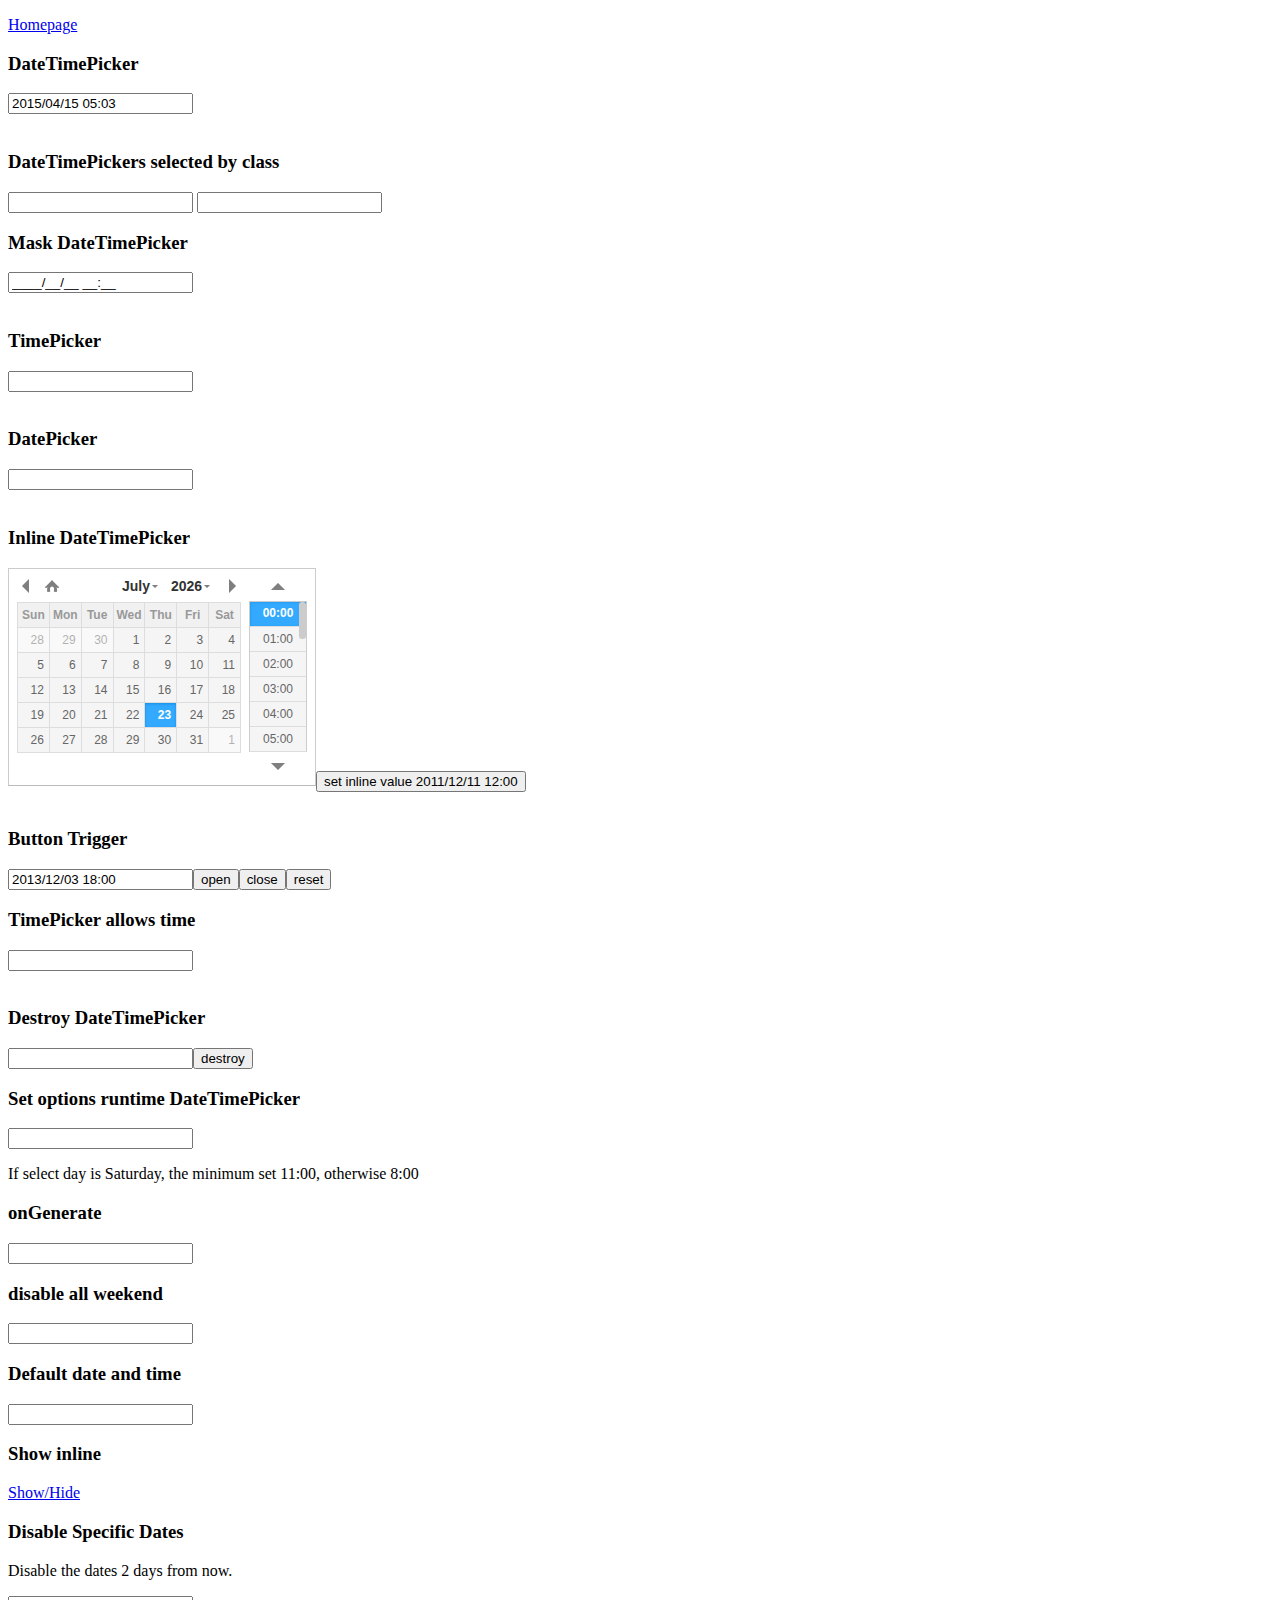
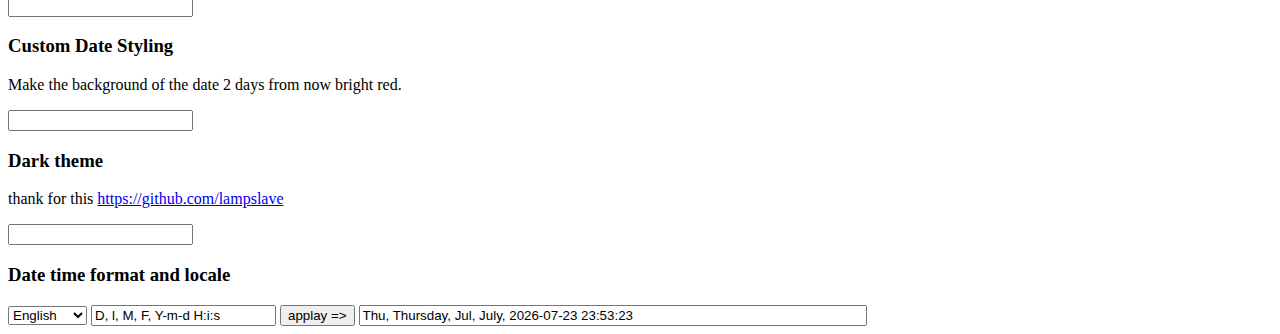
<file: clinicsignup/static/datetimepicker-master/index.html>
<!DOCTYPE html>
<html lang="en">
<head>
<meta http-equiv="content-type" content="text/html; charset=utf-8"/>
<link rel="stylesheet" type="text/css" href="./jquery.datetimepicker.css"/>
<style type="text/css">

.custom-date-style {
	background-color: red !important;
}

.input{	
}
.input-wide{
	width: 500px;
}

</style>
</head>
<body>
	
	<p><a href="http://xdsoft.net/jqplugins/datetimepicker/">Homepage</a></p>
	<h3>DateTimePicker</h3>
	<input type="text" value="" id="datetimepicker"/><br><br>
  <h3>DateTimePickers selected by class</h3>
	<input type="text" class="some_class" value="" id="some_class_1"/>
	<input type="text" class="some_class" value="" id="some_class_2"/>
	<h3>Mask DateTimePicker</h3>
	<input type="text" value="" id="datetimepicker_mask"/><br><br>
	<h3>TimePicker</h3>
	<input type="text" id="datetimepicker1"/><br><br>
	<h3>DatePicker</h3>
	<input type="text" id="datetimepicker2"/><br><br>
	<h3>Inline DateTimePicker</h3>
	<!--<div id="console" style="background-color:#fff;color:red">sdfdsfsdf</div>-->
	<input type="text" id="datetimepicker3"/><input type="button" onclick="$('#datetimepicker3').datetimepicker({value:'2011/12/11 12:00'})" value="set inline value 2011/12/11 12:00"/><br><br>
	<h3>Button Trigger</h3>
	<input type="text" value="2013/12/03 18:00" id="datetimepicker4"/><input id="open" type="button" value="open"/><input id="close" type="button" value="close"/><input id="reset" type="button" value="reset"/>
	<h3>TimePicker allows time</h3>
	<input type="text" id="datetimepicker5"/><br><br>
	<h3>Destroy DateTimePicker</h3>
	<input type="text" id="datetimepicker6"/><input id="destroy" type="button" value="destroy"/>
	<h3>Set options runtime DateTimePicker</h3>
	<input type="text" id="datetimepicker7"/>
	<p>If select day is Saturday, the minimum set 11:00, otherwise 8:00</p>
	<h3>onGenerate</h3>
	<input type="text" id="datetimepicker8"/>
	<h3>disable all weekend</h3>
	<input type="text" id="datetimepicker9"/>
	<h3>Default date and time </h3>
	<input type="text" id="default_datetimepicker"/>
	<h3>Show inline</h3>
	<a href="javascript:void(0)" onclick="var si = document.getElementById('show_inline').style; si.display = (si.display=='none')?'block':'none';return false; ">Show/Hide</a>
	<div id="show_inline" style="display:none">
		<input type="text" id="datetimepicker10"/>
	</div>
	<h3>Disable Specific Dates</h3>
	<p>Disable the dates 2 days from now.</p>
	<input type="text" id="datetimepicker11"/>
	<h3>Custom Date Styling</h3>
	<p>Make the background of the date 2 days from now bright red.</p>
	<input type="text" id="datetimepicker12"/>
	<h3>Dark theme</h3>
	<p>thank for this <a href="https://github.com/lampslave">https://github.com/lampslave</a></p>
	<input type="text" id="datetimepicker_dark"/>
	<h3>Date time format and locale</h3>
	<p></p>
	<select id="datetimepicker_format_locale">
		<option value="en">English</option>
		<option value="de">German</option>
		<option value="ru">Russian</option>
		<option value="uk">Ukrainian</option>
		<option value="fr">French</option>
		<option value="es">Spanish</option>
	</select>
	<input type="text" value="D, l, M, F, Y-m-d H:i:s" id="datetimepicker_format_value"/>
	<input type="button" value="applay =>" id="datetimepicker_format_change"/>
	<input type="text" id="datetimepicker_format" class="input input-wide"/>
</body>
<script src="./jquery.js"></script>
<script src="build/jquery.datetimepicker.full.js"></script>
<script>/*
window.onerror = function(errorMsg) {
	$('#console').html($('#console').html()+'<br>'+errorMsg)
}*/

$.datetimepicker.setLocale('en');

$('#datetimepicker_format').datetimepicker({value:'2015/04/15 05:03', format: $("#datetimepicker_format_value").val()});
$("#datetimepicker_format_change").on("click", function(e){
	$("#datetimepicker_format").data('xdsoft_datetimepicker').setOptions({format: $("#datetimepicker_format_value").val()});
});
$("#datetimepicker_format_locale").on("change", function(e){
	$.datetimepicker.setLocale($(e.currentTarget).val());
});

$('#datetimepicker').datetimepicker({
dayOfWeekStart : 1,
lang:'en',
disabledDates:['1986/01/08','1986/01/09','1986/01/10'],
startDate:	'1986/01/05'
});
$('#datetimepicker').datetimepicker({value:'2015/04/15 05:03',step:10});

$('.some_class').datetimepicker();

$('#default_datetimepicker').datetimepicker({
	formatTime:'H:i',
	formatDate:'d.m.Y',
	//defaultDate:'8.12.1986', // it's my birthday
	defaultDate:'+03.01.1970', // it's my birthday
	defaultTime:'10:00',
	timepickerScrollbar:false
});

$('#datetimepicker10').datetimepicker({
	step:5,
	inline:true
});
$('#datetimepicker_mask').datetimepicker({
	mask:'9999/19/39 29:59'
});

$('#datetimepicker1').datetimepicker({
	datepicker:false,
	format:'H:i',
	step:5
});
$('#datetimepicker2').datetimepicker({
	yearOffset:222,
	lang:'ch',
	timepicker:false,
	format:'d/m/Y',
	formatDate:'Y/m/d',
	minDate:'-1970/01/02', // yesterday is minimum date
	maxDate:'+1970/01/02' // and tommorow is maximum date calendar
});
$('#datetimepicker3').datetimepicker({
	inline:true
});
$('#datetimepicker4').datetimepicker();
$('#open').click(function(){
	$('#datetimepicker4').datetimepicker('show');
});
$('#close').click(function(){
	$('#datetimepicker4').datetimepicker('hide');
});
$('#reset').click(function(){
	$('#datetimepicker4').datetimepicker('reset');
});
$('#datetimepicker5').datetimepicker({
	datepicker:false,
	allowTimes:['12:00','13:00','15:00','17:00','17:05','17:20','19:00','20:00'],
	step:5
});
$('#datetimepicker6').datetimepicker();
$('#destroy').click(function(){
	if( $('#datetimepicker6').data('xdsoft_datetimepicker') ){
		$('#datetimepicker6').datetimepicker('destroy');
		this.value = 'create';
	}else{
		$('#datetimepicker6').datetimepicker();
		this.value = 'destroy';
	}
});
var logic = function( currentDateTime ){
	if (currentDateTime && currentDateTime.getDay() == 6){
		this.setOptions({
			minTime:'11:00'
		});
	}else
		this.setOptions({
			minTime:'8:00'
		});
};
$('#datetimepicker7').datetimepicker({
	onChangeDateTime:logic,
	onShow:logic
});
$('#datetimepicker8').datetimepicker({
	onGenerate:function( ct ){
		$(this).find('.xdsoft_date')
			.toggleClass('xdsoft_disabled');
	},
	minDate:'-1970/01/2',
	maxDate:'+1970/01/2',
	timepicker:false
});
$('#datetimepicker9').datetimepicker({
	onGenerate:function( ct ){
		$(this).find('.xdsoft_date.xdsoft_weekend')
			.addClass('xdsoft_disabled');
	},
	weekends:['01.01.2014','02.01.2014','03.01.2014','04.01.2014','05.01.2014','06.01.2014'],
	timepicker:false
});
var dateToDisable = new Date();
	dateToDisable.setDate(dateToDisable.getDate() + 2);
$('#datetimepicker11').datetimepicker({
	beforeShowDay: function(date) {
		if (date.getMonth() == dateToDisable.getMonth() && date.getDate() == dateToDisable.getDate()) {
			return [false, ""]
		}

		return [true, ""];
	}
});
$('#datetimepicker12').datetimepicker({
	beforeShowDay: function(date) {
		if (date.getMonth() == dateToDisable.getMonth() && date.getDate() == dateToDisable.getDate()) {
			return [true, "custom-date-style"];
		}

		return [true, ""];
	}
});
$('#datetimepicker_dark').datetimepicker({theme:'dark'})


</script>
</html>
</file>
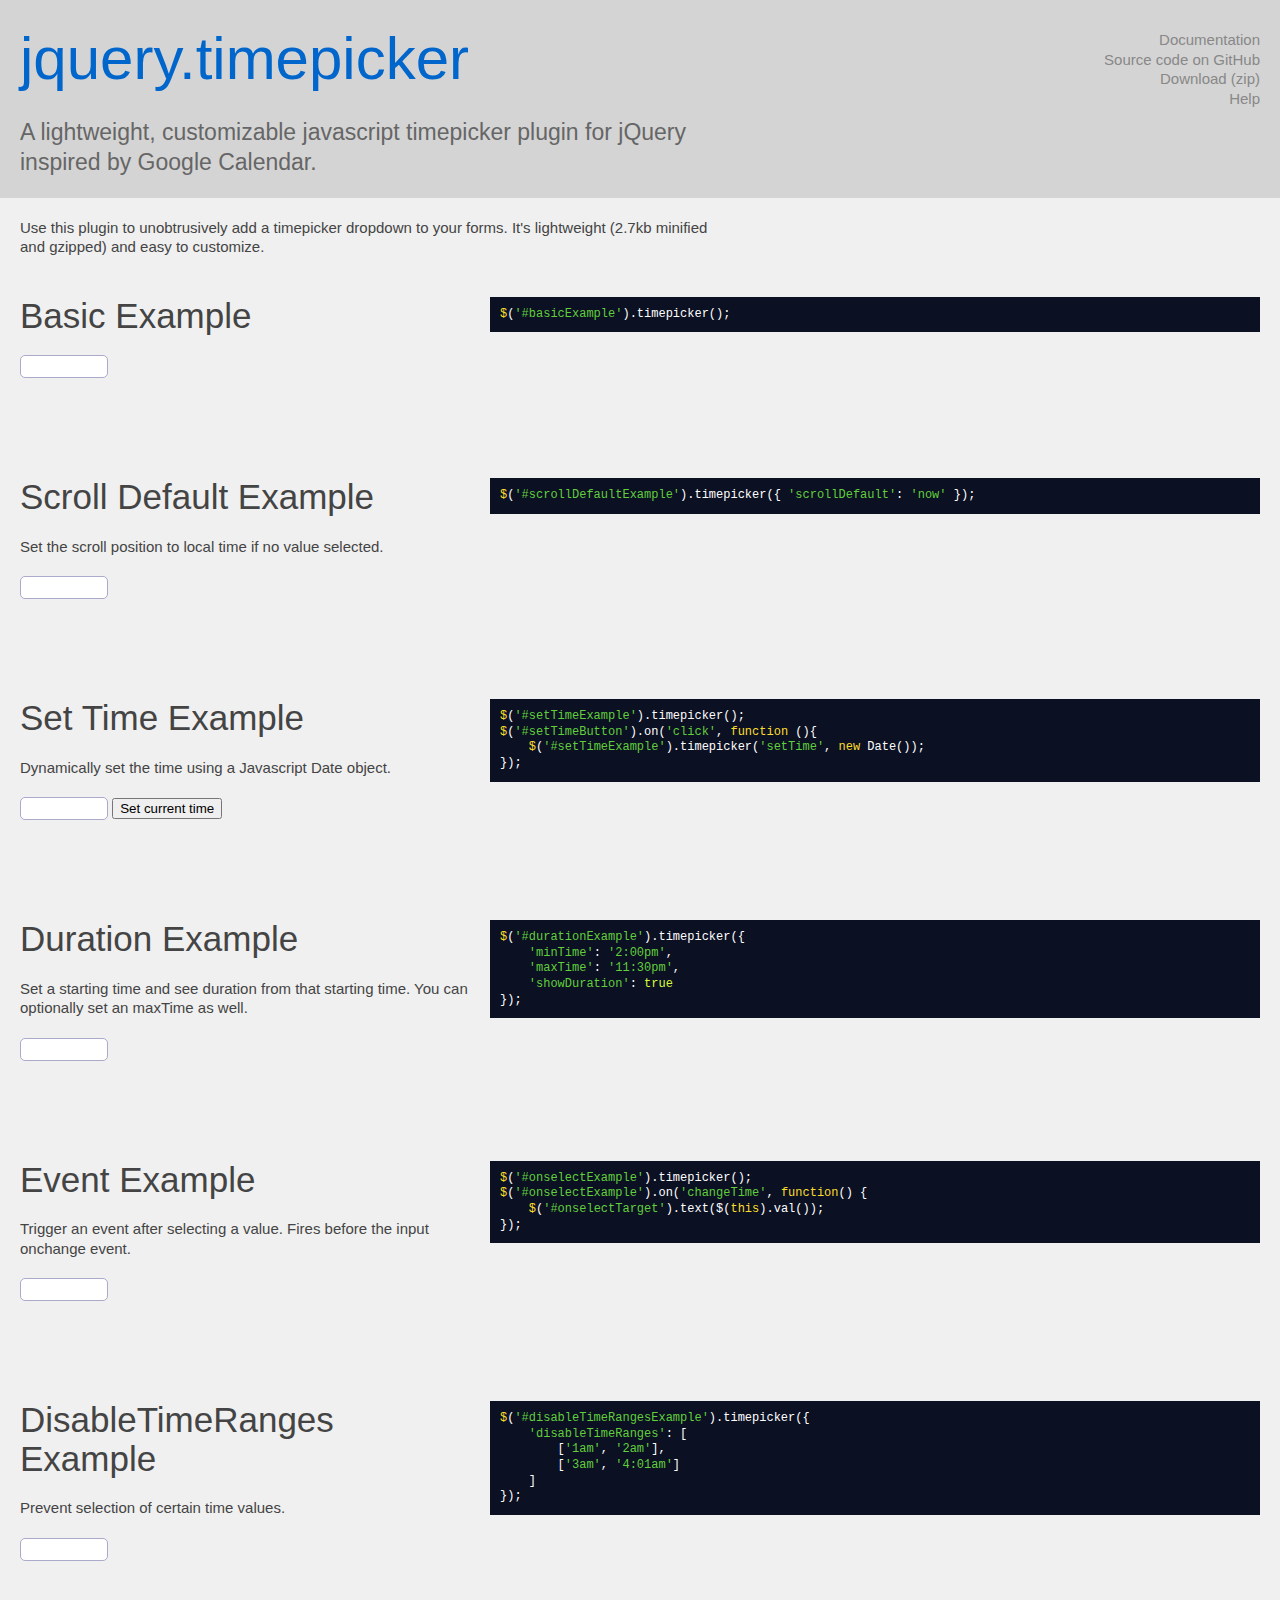
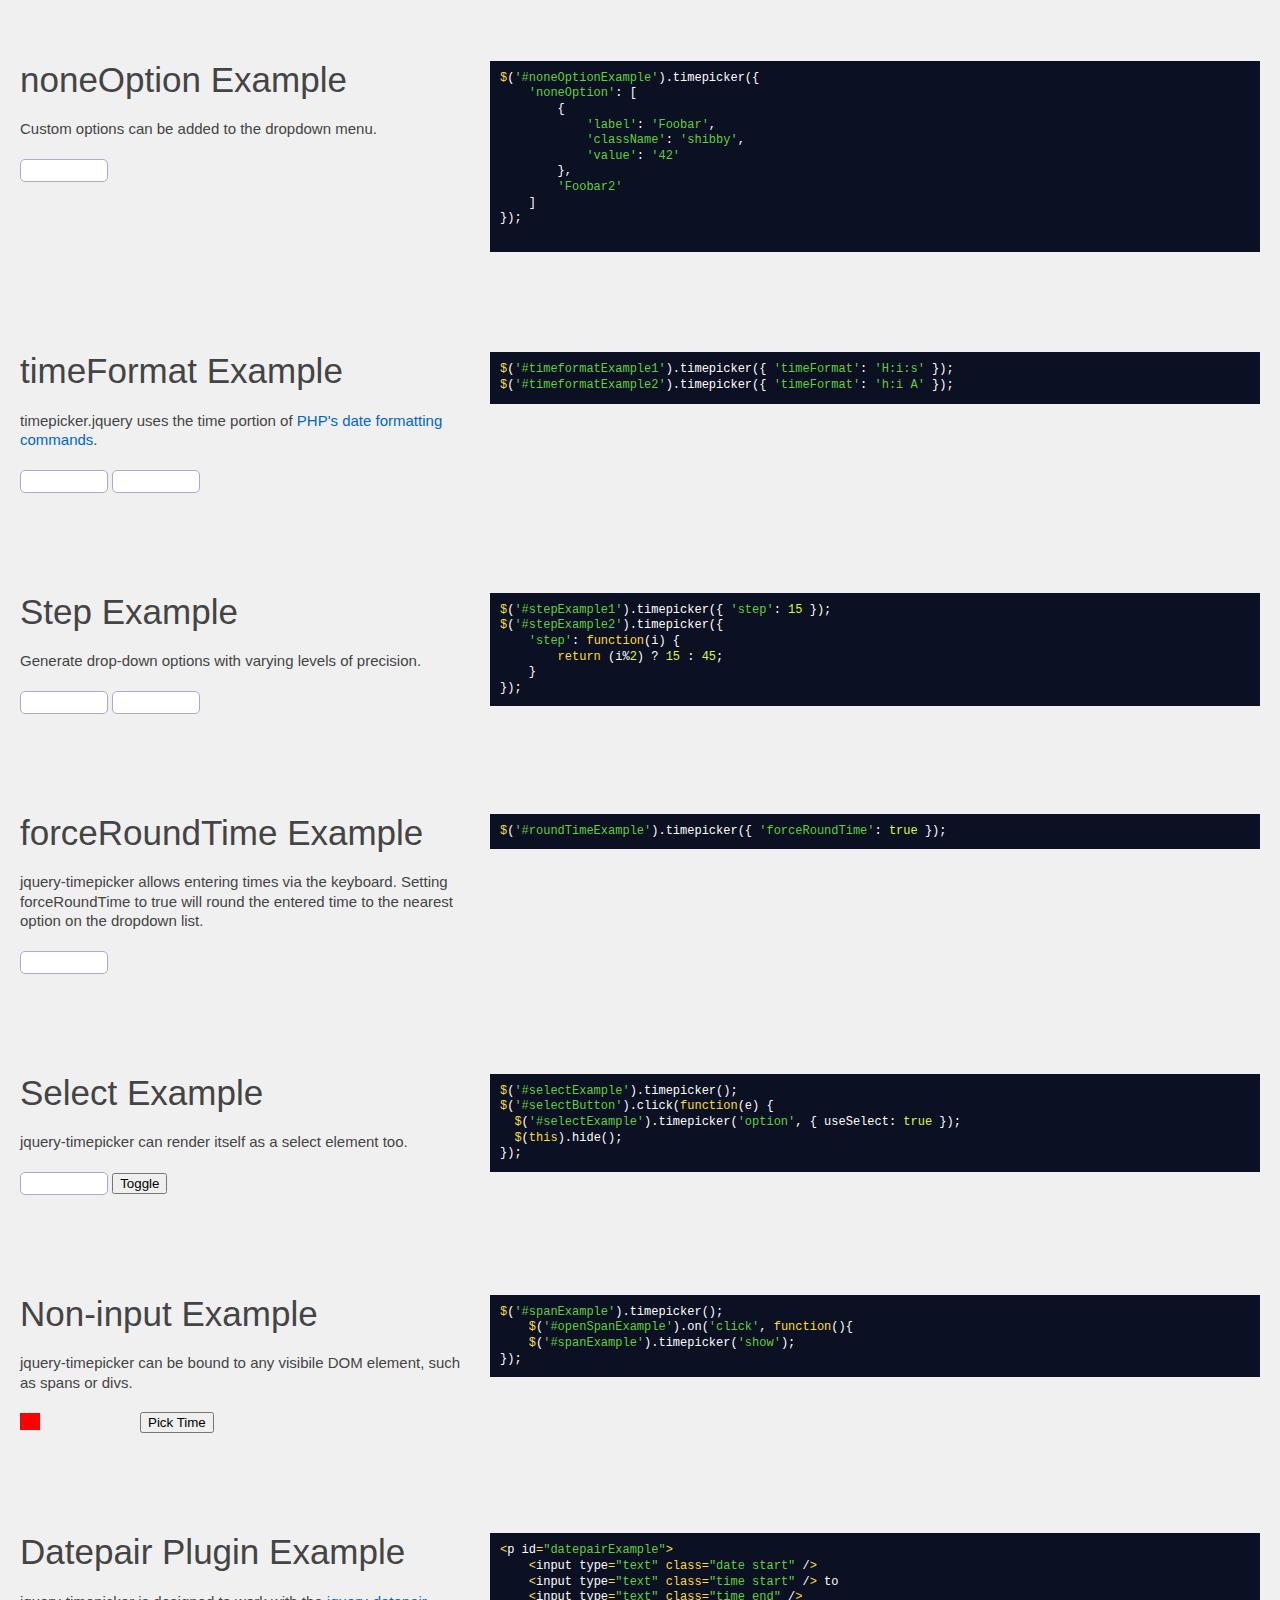
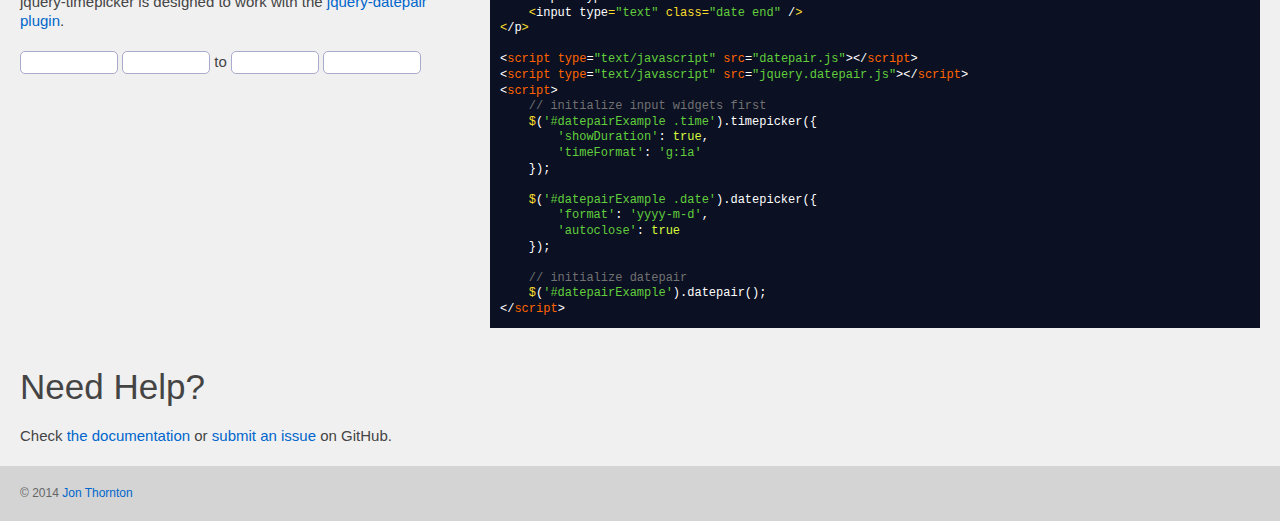
<file: clinicsignup/static/jonthornton-jquery-timepicker/index.html>
<!DOCTYPE html>
<html>
<head>
  <meta charset='utf-8'>

  <title>Timepicker for jQuery &ndash; Demos and Documentation</title>
  <meta name="description" content="A lightweight, customizable jQuery timepicker plugin inspired by Google Calendar. Add a user-friendly javascript timepicker dropdown to your app in minutes." />
  <script type="text/javascript" src="https://ajax.googleapis.com/ajax/libs/jquery/1.11.1/jquery.min.js"></script>

  <script type="text/javascript" src="jquery.timepicker.js"></script>
  <link rel="stylesheet" type="text/css" href="jquery.timepicker.css" />

  <script type="text/javascript" src="lib/bootstrap-datepicker.js"></script>
  <link rel="stylesheet" type="text/css" href="lib/bootstrap-datepicker.css" />

  <script type="text/javascript" src="lib/site.js"></script>
  <link rel="stylesheet" type="text/css" href="lib/site.css" />

</head>

<body>
    <header>

        <h1><a href="https://github.com/jonthornton/jquery-timepicker">jquery.timepicker</a></h1>
        <p class="body-text">
            A lightweight, customizable javascript timepicker plugin for jQuery inspired by Google Calendar.
        </p>

        <ul id="header-links">
            <li><a href="https://github.com/jonthornton/jquery-timepicker#timepicker-plugin-for-jquery">Documentation</a></li>
            <li><a href="https://github.com/jonthornton/jquery-timepicker">Source code on GitHub</a></li>
            <li><a href="https://github.com/jonthornton/jquery-timepicker/zipball/master">Download (zip)</a></li>
            <li><a href="https://github.com/jonthornton/jquery-timepicker/issues?state=open">Help</a></li>
        </ul>
    </header>

    <section>
        <p class="body-text">Use this plugin to unobtrusively add a timepicker dropdown to your forms. It's lightweight (2.7kb minified and gzipped) and easy to customize.</p>
    </section>

    <section id="examples">
        <article>
            <div class="demo">
                <h2>Basic Example</h2>
                <p><input id="basicExample" type="text" class="time" /></p>
            </div>

            <script>
                $(function() {
                    $('#basicExample').timepicker();
                });
            </script>

            <pre class="code" data-language="javascript">$('#basicExample').timepicker();</pre>
        </article>


        <article>
            <div class="demo">
                <h2>Scroll Default Example</h2>
                <p>Set the scroll position to local time if no value selected.</p>
                <p><input id="scrollDefaultExample" type="text" class="time" /></p>
            </div>

            <script>
                $(function() {
                    $('#scrollDefaultExample').timepicker({ 'scrollDefault': 'now' });
                });
            </script>

            <pre class="code" data-language="javascript">$('#scrollDefaultExample').timepicker({ 'scrollDefault': 'now' });</pre>
        </article>

        <article>
            <div class="demo">
                <h2>Set Time Example</h2>
                <p>Dynamically set the time using a Javascript Date object.</p>
                <p>
                    <input id="setTimeExample" type="text" class="time" />
                    <button id="setTimeButton">Set current time</button>
                </p>
            </div>

            <script>
                $(function() {
                    $('#setTimeExample').timepicker();
                    $('#setTimeButton').on('click', function (){
                        $('#setTimeExample').timepicker('setTime', new Date());
                    });
                });
            </script>

            <pre class="code" data-language="javascript">$('#setTimeExample').timepicker();
$('#setTimeButton').on('click', function (){
    $('#setTimeExample').timepicker('setTime', new Date());
});</pre>
        </article>

        <article>
            <div class="demo">
                <h2>Duration Example</h2>
                <p>Set a starting time and see duration from that starting time. You can optionally set an maxTime as well.</p>
                <p><input id="durationExample" type="text" class="time" /></p>
            </div>

            <script>
                $(function() {
                    $('#durationExample').timepicker({
                        'minTime': '2:00pm',
                        'maxTime': '11:30pm',
                        'showDuration': true
                    });
                });
            </script>

            <pre class="code" data-language="javascript">$('#durationExample').timepicker({
    'minTime': '2:00pm',
    'maxTime': '11:30pm',
    'showDuration': true
});</pre>
        </article>

        <article>
            <div class="demo">
                <h2>Event Example</h2>
                <p>Trigger an event after selecting a value. Fires before the input onchange event.</p>
                <p>
                    <input id="onselectExample" type="text" class="time" />
                    <span id="onselectTarget" style="margin-left: 30px;"></span>
                </p>
            </div>

            <script>
                $(function() {
                    $('#onselectExample').timepicker();
                    $('#onselectExample').on('changeTime', function() {
                        $('#onselectTarget').text($(this).val());
                    });
                });
            </script>

            <pre class="code" data-language="javascript">$('#onselectExample').timepicker();
$('#onselectExample').on('changeTime', function() {
    $('#onselectTarget').text($(this).val());
});</pre>
        </article>

        <article>
            <div class="demo">
                <h2>DisableTimeRanges Example</h2>
                <p>Prevent selection of certain time values.</p>
                <p><input id="disableTimeRangesExample" type="text" class="time" /></p>
            </div>

            <script>
                $(function() {
                    $('#disableTimeRangesExample').timepicker({ 'disableTimeRanges': [['1am', '2am'], ['3am', '4:01am']] });
                });
            </script>

            <pre class="code" data-language="javascript">$('#disableTimeRangesExample').timepicker({
    'disableTimeRanges': [
        ['1am', '2am'],
        ['3am', '4:01am']
    ]
});</pre>
        </article>

        <article>
            <div class="demo">
                <h2>noneOption Example</h2>
                <p>Custom options can be added to the dropdown menu.</p>
                <p><input id="noneOptionExample" type="text" class="time" /></p>
            </div>

            <script>
                $(function() {
                    $('#noneOptionExample').timepicker({
                        'noneOption': [
                            {
                                'label': 'Foobar',
                                'className': 'shibby',
                                'value': '42'
                            },
                            'Foobar2'
                        ]
                    });
                });
            </script>

            <pre class="code" data-language="javascript">
$('#noneOptionExample').timepicker({
    'noneOption': [
        {
            'label': 'Foobar',
            'className': 'shibby',
            'value': '42'
        },
        'Foobar2'
    ]
});
        </pre>
        </article>

        <article>
            <div class="demo">
                <h2>timeFormat Example</h2>
                <p>timepicker.jquery uses the time portion of <a href="http://php.net/manual/en/function.date.php">PHP's date formatting commands</a>.</p>
                <p><input id="timeformatExample1" type="text" class="time" /> <input id="timeformatExample2" type="text" class="time" /></p>
            </div>

            <script>
                $(function() {
                    $('#timeformatExample1').timepicker({ 'timeFormat': 'H:i:s' });
                    $('#timeformatExample2').timepicker({ 'timeFormat': 'h:i A' });
                });
            </script>

            <pre class="code" data-language="javascript">$('#timeformatExample1').timepicker({ 'timeFormat': 'H:i:s' });
$('#timeformatExample2').timepicker({ 'timeFormat': 'h:i A' });</pre>
        </article>

        <article>
            <div class="demo">
                <h2>Step Example</h2>
                <p>Generate drop-down options with varying levels of precision.</p>
                <p><input id="stepExample1" type="text" class="time" /> <input id="stepExample2" type="text" class="time" /></p>
            </div>

            <script>
                $(function() {
                    $('#stepExample1').timepicker({ 'step': 15 });
                    $('#stepExample2').timepicker({
                        'step': function(i) {
                            return (i%2) ? 15 : 45;
                        }
                    });
                });
            </script>

            <pre class="code" data-language="javascript">$('#stepExample1').timepicker({ 'step': 15 });
$('#stepExample2').timepicker({
    'step': function(i) {
        return (i%2) ? 15 : 45;
    }
});</pre>
        </article>

        <article>
            <div class="demo">
                <h2>forceRoundTime Example</h2>
                <p>jquery-timepicker allows entering times via the keyboard. Setting forceRoundTime to true will
                    round the entered time to the nearest option on the dropdown list.</p>
                <p><input id="roundTimeExample" type="text" class="time" /> </p>
            </div>

            <script>
                $(function() {
                    $('#roundTimeExample').timepicker({ 'forceRoundTime': true });
                });
            </script>

            <pre class="code" data-language="javascript">$('#roundTimeExample').timepicker({ 'forceRoundTime': true });</pre>
        </article>

        <article>
            <div class="demo">
                <h2>Select Example</h2>
                <p>jquery-timepicker can render itself as a select element too.</p>
                <p><input id="selectExample" class="time" /> <button id="selectButton">Toggle</button></p>
            </div>

            <script>
                $(function() {
                    $('#selectExample').timepicker();
                    $('#selectButton').click(function(e) {
                        $('#selectExample').timepicker('option', { useSelect: true });
                        $(this).hide();
                    });
                });
            </script>

            <pre class="code" data-language="javascript">$('#selectExample').timepicker();
$('#selectButton').click(function(e) {
  $('#selectExample').timepicker('option', { useSelect: true });
  $(this).hide();
});</pre>
        </article>

        <article>
            <div class="demo">
                <h2>Non-input Example</h2>
                <p>jquery-timepicker can be bound to any visibile DOM element, such as spans or divs.</p>
                <p><span id="spanExample" style="background:#f00; padding:0 10px; margin-right:100px;"></span> <button id="openSpanExample">Pick Time</button> </p>
            </div>

            <script>
                $(function() {
                    $('#spanExample').timepicker();
                    $('#openSpanExample').on('click', function(){
                        $('#spanExample').timepicker('show');
                    });
                });
            </script>

            <pre class="code" data-language="javascript">$('#spanExample').timepicker();
    $('#openSpanExample').on('click', function(){
    $('#spanExample').timepicker('show');
});</pre>
        </article>

        <article>
            <div class="demo">
                <h2>Datepair Plugin Example</h2>

                <p>jquery-timepicker is designed to work with the <a href="http://jonthornton.github.com/Datepair.js">jquery-datepair plugin</a>.

                <p id="datepairExample">
                    <input type="text" class="date start" />
                    <input type="text" class="time start" /> to
                    <input type="text" class="time end" />
                    <input type="text" class="date end" />
                </p>
            </div>

            <script src="http://jonthornton.github.io/Datepair.js/dist/datepair.js"></script>
            <script src="http://jonthornton.github.io/Datepair.js/dist/jquery.datepair.js"></script>
            <script>
                $('#datepairExample .time').timepicker({
                    'showDuration': true,
                    'timeFormat': 'g:ia'
                });

                $('#datepairExample .date').datepicker({
                    'format': 'm/d/yyyy',
                    'autoclose': true
                });

                $('#datepairExample').datepair();
            </script>

            <pre class="code" data-language="javascript">
&lt;p id="datepairExample"&gt;
    &lt;input type="text" class="date start" /&gt;
    &lt;input type="text" class="time start" /&gt; to
    &lt;input type="text" class="time end" /&gt;
    &lt;input type="text" class="date end" /&gt;
&lt;/p&gt;

&lt;script type="text/javascript" src="datepair.js"&gt;&lt;/script&gt;
&lt;script type="text/javascript" src="jquery.datepair.js"&gt;&lt;/script&gt;
&lt;script&gt;
    // initialize input widgets first
    $('#datepairExample .time').timepicker({
        'showDuration': true,
        'timeFormat': 'g:ia'
    });

    $('#datepairExample .date').datepicker({
        'format': 'yyyy-m-d',
        'autoclose': true
    });

    // initialize datepair
    $('#datepairExample').datepair();
&lt;/script&gt;</pre>

        </article>
    </section>

    <section>
        <h2>Need Help?</h2>
        <p>Check <a href="https://github.com/jonthornton/jquery-timepicker#timepicker-plugin-for-jquery">the documentation</a> or <a href="https://github.com/jonthornton/jquery-timepicker/issues?state=open">submit an issue</a> on GitHub.</p>
    </section>

    <footer>
        <p>&copy; 2014 <a href="http://jonthornton.com">Jon Thornton</a></p>
    </footer>

    <script type="text/javascript">
        var _gaq = _gaq || [];
        _gaq.push(['_setAccount', 'UA-15605525-1']);
        _gaq.push(['_trackPageview']);

        (function() {
            var ga = document.createElement('script'); ga.type = 'text/javascript'; ga.async = true;
            ga.src = ('https:' == document.location.protocol ? 'https://ssl' : 'http://www') + '.google-analytics.com/ga.js';
            var s = document.getElementsByTagName('script')[0]; s.parentNode.insertBefore(ga, s);
        })();
    </script>
</div></body>
</html>
</file>
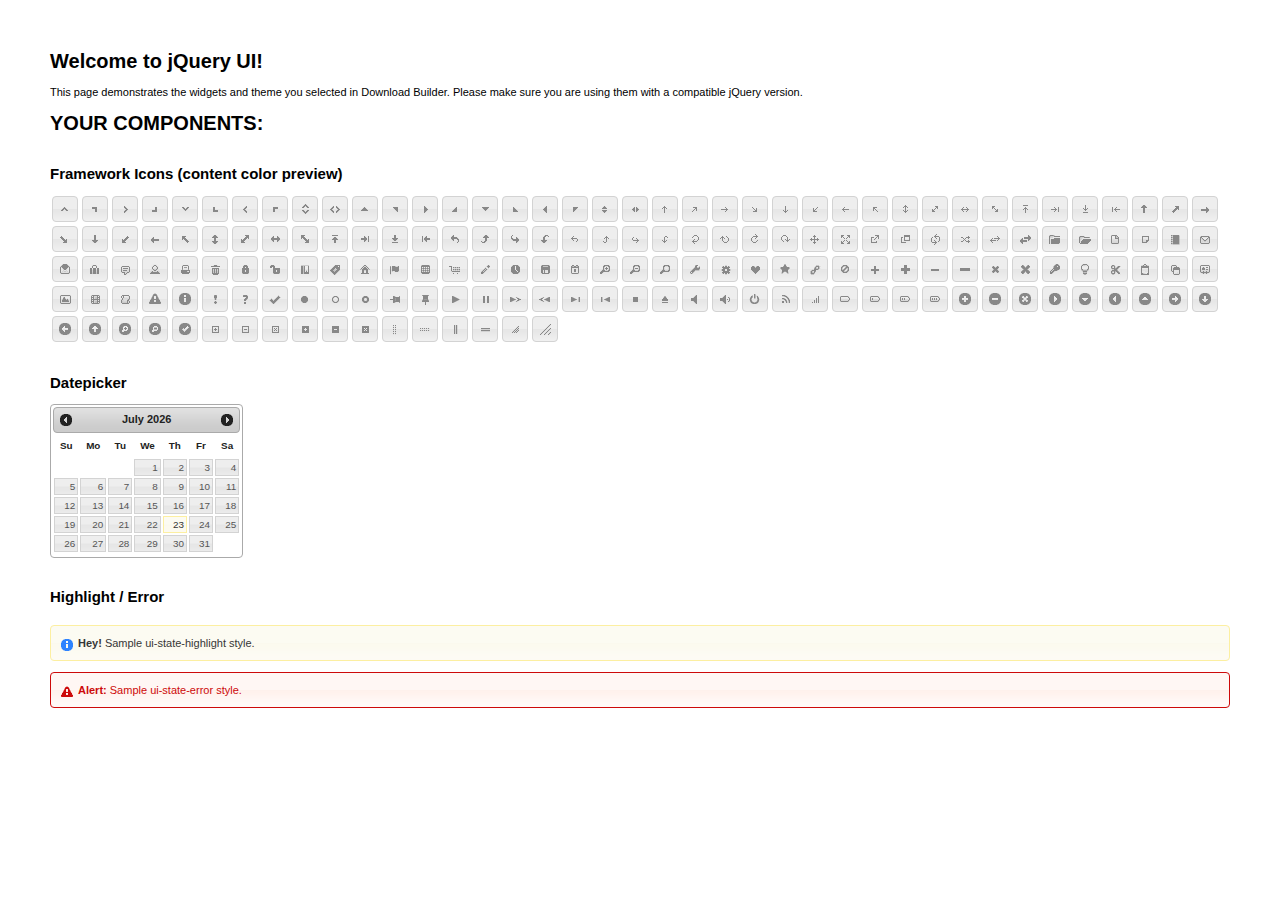
<file: clinicsignup/static/jquery-ui-1.11.4.custom/index.html>
<!doctype html>
<html lang="us">
<head>
	<meta charset="utf-8">
	<title>jQuery UI Example Page</title>
	<link href="jquery-ui.css" rel="stylesheet">
	<style>
	body{
		font: 62.5% "Trebuchet MS", sans-serif;
		margin: 50px;
	}
	.demoHeaders {
		margin-top: 2em;
	}
	#dialog-link {
		padding: .4em 1em .4em 20px;
		text-decoration: none;
		position: relative;
	}
	#dialog-link span.ui-icon {
		margin: 0 5px 0 0;
		position: absolute;
		left: .2em;
		top: 50%;
		margin-top: -8px;
	}
	#icons {
		margin: 0;
		padding: 0;
	}
	#icons li {
		margin: 2px;
		position: relative;
		padding: 4px 0;
		cursor: pointer;
		float: left;
		list-style: none;
	}
	#icons span.ui-icon {
		float: left;
		margin: 0 4px;
	}
	.fakewindowcontain .ui-widget-overlay {
		position: absolute;
	}
	select {
		width: 200px;
	}
	</style>
</head>
<body>

<h1>Welcome to jQuery UI!</h1>

<div class="ui-widget">
	<p>This page demonstrates the widgets and theme you selected in Download Builder. Please make sure you are using them with a compatible jQuery version.</p>
</div>

<h1>YOUR COMPONENTS:</h1>












<h2 class="demoHeaders">Framework Icons (content color preview)</h2>
<ul id="icons" class="ui-widget ui-helper-clearfix">
	<li class="ui-state-default ui-corner-all" title=".ui-icon-carat-1-n"><span class="ui-icon ui-icon-carat-1-n"></span></li>
	<li class="ui-state-default ui-corner-all" title=".ui-icon-carat-1-ne"><span class="ui-icon ui-icon-carat-1-ne"></span></li>
	<li class="ui-state-default ui-corner-all" title=".ui-icon-carat-1-e"><span class="ui-icon ui-icon-carat-1-e"></span></li>
	<li class="ui-state-default ui-corner-all" title=".ui-icon-carat-1-se"><span class="ui-icon ui-icon-carat-1-se"></span></li>
	<li class="ui-state-default ui-corner-all" title=".ui-icon-carat-1-s"><span class="ui-icon ui-icon-carat-1-s"></span></li>
	<li class="ui-state-default ui-corner-all" title=".ui-icon-carat-1-sw"><span class="ui-icon ui-icon-carat-1-sw"></span></li>
	<li class="ui-state-default ui-corner-all" title=".ui-icon-carat-1-w"><span class="ui-icon ui-icon-carat-1-w"></span></li>
	<li class="ui-state-default ui-corner-all" title=".ui-icon-carat-1-nw"><span class="ui-icon ui-icon-carat-1-nw"></span></li>
	<li class="ui-state-default ui-corner-all" title=".ui-icon-carat-2-n-s"><span class="ui-icon ui-icon-carat-2-n-s"></span></li>
	<li class="ui-state-default ui-corner-all" title=".ui-icon-carat-2-e-w"><span class="ui-icon ui-icon-carat-2-e-w"></span></li>
	<li class="ui-state-default ui-corner-all" title=".ui-icon-triangle-1-n"><span class="ui-icon ui-icon-triangle-1-n"></span></li>
	<li class="ui-state-default ui-corner-all" title=".ui-icon-triangle-1-ne"><span class="ui-icon ui-icon-triangle-1-ne"></span></li>
	<li class="ui-state-default ui-corner-all" title=".ui-icon-triangle-1-e"><span class="ui-icon ui-icon-triangle-1-e"></span></li>
	<li class="ui-state-default ui-corner-all" title=".ui-icon-triangle-1-se"><span class="ui-icon ui-icon-triangle-1-se"></span></li>
	<li class="ui-state-default ui-corner-all" title=".ui-icon-triangle-1-s"><span class="ui-icon ui-icon-triangle-1-s"></span></li>
	<li class="ui-state-default ui-corner-all" title=".ui-icon-triangle-1-sw"><span class="ui-icon ui-icon-triangle-1-sw"></span></li>
	<li class="ui-state-default ui-corner-all" title=".ui-icon-triangle-1-w"><span class="ui-icon ui-icon-triangle-1-w"></span></li>
	<li class="ui-state-default ui-corner-all" title=".ui-icon-triangle-1-nw"><span class="ui-icon ui-icon-triangle-1-nw"></span></li>
	<li class="ui-state-default ui-corner-all" title=".ui-icon-triangle-2-n-s"><span class="ui-icon ui-icon-triangle-2-n-s"></span></li>
	<li class="ui-state-default ui-corner-all" title=".ui-icon-triangle-2-e-w"><span class="ui-icon ui-icon-triangle-2-e-w"></span></li>
	<li class="ui-state-default ui-corner-all" title=".ui-icon-arrow-1-n"><span class="ui-icon ui-icon-arrow-1-n"></span></li>
	<li class="ui-state-default ui-corner-all" title=".ui-icon-arrow-1-ne"><span class="ui-icon ui-icon-arrow-1-ne"></span></li>
	<li class="ui-state-default ui-corner-all" title=".ui-icon-arrow-1-e"><span class="ui-icon ui-icon-arrow-1-e"></span></li>
	<li class="ui-state-default ui-corner-all" title=".ui-icon-arrow-1-se"><span class="ui-icon ui-icon-arrow-1-se"></span></li>
	<li class="ui-state-default ui-corner-all" title=".ui-icon-arrow-1-s"><span class="ui-icon ui-icon-arrow-1-s"></span></li>
	<li class="ui-state-default ui-corner-all" title=".ui-icon-arrow-1-sw"><span class="ui-icon ui-icon-arrow-1-sw"></span></li>
	<li class="ui-state-default ui-corner-all" title=".ui-icon-arrow-1-w"><span class="ui-icon ui-icon-arrow-1-w"></span></li>
	<li class="ui-state-default ui-corner-all" title=".ui-icon-arrow-1-nw"><span class="ui-icon ui-icon-arrow-1-nw"></span></li>
	<li class="ui-state-default ui-corner-all" title=".ui-icon-arrow-2-n-s"><span class="ui-icon ui-icon-arrow-2-n-s"></span></li>
	<li class="ui-state-default ui-corner-all" title=".ui-icon-arrow-2-ne-sw"><span class="ui-icon ui-icon-arrow-2-ne-sw"></span></li>
	<li class="ui-state-default ui-corner-all" title=".ui-icon-arrow-2-e-w"><span class="ui-icon ui-icon-arrow-2-e-w"></span></li>
	<li class="ui-state-default ui-corner-all" title=".ui-icon-arrow-2-se-nw"><span class="ui-icon ui-icon-arrow-2-se-nw"></span></li>
	<li class="ui-state-default ui-corner-all" title=".ui-icon-arrowstop-1-n"><span class="ui-icon ui-icon-arrowstop-1-n"></span></li>
	<li class="ui-state-default ui-corner-all" title=".ui-icon-arrowstop-1-e"><span class="ui-icon ui-icon-arrowstop-1-e"></span></li>
	<li class="ui-state-default ui-corner-all" title=".ui-icon-arrowstop-1-s"><span class="ui-icon ui-icon-arrowstop-1-s"></span></li>
	<li class="ui-state-default ui-corner-all" title=".ui-icon-arrowstop-1-w"><span class="ui-icon ui-icon-arrowstop-1-w"></span></li>
	<li class="ui-state-default ui-corner-all" title=".ui-icon-arrowthick-1-n"><span class="ui-icon ui-icon-arrowthick-1-n"></span></li>
	<li class="ui-state-default ui-corner-all" title=".ui-icon-arrowthick-1-ne"><span class="ui-icon ui-icon-arrowthick-1-ne"></span></li>
	<li class="ui-state-default ui-corner-all" title=".ui-icon-arrowthick-1-e"><span class="ui-icon ui-icon-arrowthick-1-e"></span></li>
	<li class="ui-state-default ui-corner-all" title=".ui-icon-arrowthick-1-se"><span class="ui-icon ui-icon-arrowthick-1-se"></span></li>
	<li class="ui-state-default ui-corner-all" title=".ui-icon-arrowthick-1-s"><span class="ui-icon ui-icon-arrowthick-1-s"></span></li>
	<li class="ui-state-default ui-corner-all" title=".ui-icon-arrowthick-1-sw"><span class="ui-icon ui-icon-arrowthick-1-sw"></span></li>
	<li class="ui-state-default ui-corner-all" title=".ui-icon-arrowthick-1-w"><span class="ui-icon ui-icon-arrowthick-1-w"></span></li>
	<li class="ui-state-default ui-corner-all" title=".ui-icon-arrowthick-1-nw"><span class="ui-icon ui-icon-arrowthick-1-nw"></span></li>
	<li class="ui-state-default ui-corner-all" title=".ui-icon-arrowthick-2-n-s"><span class="ui-icon ui-icon-arrowthick-2-n-s"></span></li>
	<li class="ui-state-default ui-corner-all" title=".ui-icon-arrowthick-2-ne-sw"><span class="ui-icon ui-icon-arrowthick-2-ne-sw"></span></li>
	<li class="ui-state-default ui-corner-all" title=".ui-icon-arrowthick-2-e-w"><span class="ui-icon ui-icon-arrowthick-2-e-w"></span></li>
	<li class="ui-state-default ui-corner-all" title=".ui-icon-arrowthick-2-se-nw"><span class="ui-icon ui-icon-arrowthick-2-se-nw"></span></li>
	<li class="ui-state-default ui-corner-all" title=".ui-icon-arrowthickstop-1-n"><span class="ui-icon ui-icon-arrowthickstop-1-n"></span></li>
	<li class="ui-state-default ui-corner-all" title=".ui-icon-arrowthickstop-1-e"><span class="ui-icon ui-icon-arrowthickstop-1-e"></span></li>
	<li class="ui-state-default ui-corner-all" title=".ui-icon-arrowthickstop-1-s"><span class="ui-icon ui-icon-arrowthickstop-1-s"></span></li>
	<li class="ui-state-default ui-corner-all" title=".ui-icon-arrowthickstop-1-w"><span class="ui-icon ui-icon-arrowthickstop-1-w"></span></li>
	<li class="ui-state-default ui-corner-all" title=".ui-icon-arrowreturnthick-1-w"><span class="ui-icon ui-icon-arrowreturnthick-1-w"></span></li>
	<li class="ui-state-default ui-corner-all" title=".ui-icon-arrowreturnthick-1-n"><span class="ui-icon ui-icon-arrowreturnthick-1-n"></span></li>
	<li class="ui-state-default ui-corner-all" title=".ui-icon-arrowreturnthick-1-e"><span class="ui-icon ui-icon-arrowreturnthick-1-e"></span></li>
	<li class="ui-state-default ui-corner-all" title=".ui-icon-arrowreturnthick-1-s"><span class="ui-icon ui-icon-arrowreturnthick-1-s"></span></li>
	<li class="ui-state-default ui-corner-all" title=".ui-icon-arrowreturn-1-w"><span class="ui-icon ui-icon-arrowreturn-1-w"></span></li>
	<li class="ui-state-default ui-corner-all" title=".ui-icon-arrowreturn-1-n"><span class="ui-icon ui-icon-arrowreturn-1-n"></span></li>
	<li class="ui-state-default ui-corner-all" title=".ui-icon-arrowreturn-1-e"><span class="ui-icon ui-icon-arrowreturn-1-e"></span></li>
	<li class="ui-state-default ui-corner-all" title=".ui-icon-arrowreturn-1-s"><span class="ui-icon ui-icon-arrowreturn-1-s"></span></li>
	<li class="ui-state-default ui-corner-all" title=".ui-icon-arrowrefresh-1-w"><span class="ui-icon ui-icon-arrowrefresh-1-w"></span></li>
	<li class="ui-state-default ui-corner-all" title=".ui-icon-arrowrefresh-1-n"><span class="ui-icon ui-icon-arrowrefresh-1-n"></span></li>
	<li class="ui-state-default ui-corner-all" title=".ui-icon-arrowrefresh-1-e"><span class="ui-icon ui-icon-arrowrefresh-1-e"></span></li>
	<li class="ui-state-default ui-corner-all" title=".ui-icon-arrowrefresh-1-s"><span class="ui-icon ui-icon-arrowrefresh-1-s"></span></li>
	<li class="ui-state-default ui-corner-all" title=".ui-icon-arrow-4"><span class="ui-icon ui-icon-arrow-4"></span></li>
	<li class="ui-state-default ui-corner-all" title=".ui-icon-arrow-4-diag"><span class="ui-icon ui-icon-arrow-4-diag"></span></li>
	<li class="ui-state-default ui-corner-all" title=".ui-icon-extlink"><span class="ui-icon ui-icon-extlink"></span></li>
	<li class="ui-state-default ui-corner-all" title=".ui-icon-newwin"><span class="ui-icon ui-icon-newwin"></span></li>
	<li class="ui-state-default ui-corner-all" title=".ui-icon-refresh"><span class="ui-icon ui-icon-refresh"></span></li>
	<li class="ui-state-default ui-corner-all" title=".ui-icon-shuffle"><span class="ui-icon ui-icon-shuffle"></span></li>
	<li class="ui-state-default ui-corner-all" title=".ui-icon-transfer-e-w"><span class="ui-icon ui-icon-transfer-e-w"></span></li>
	<li class="ui-state-default ui-corner-all" title=".ui-icon-transferthick-e-w"><span class="ui-icon ui-icon-transferthick-e-w"></span></li>
	<li class="ui-state-default ui-corner-all" title=".ui-icon-folder-collapsed"><span class="ui-icon ui-icon-folder-collapsed"></span></li>
	<li class="ui-state-default ui-corner-all" title=".ui-icon-folder-open"><span class="ui-icon ui-icon-folder-open"></span></li>
	<li class="ui-state-default ui-corner-all" title=".ui-icon-document"><span class="ui-icon ui-icon-document"></span></li>
	<li class="ui-state-default ui-corner-all" title=".ui-icon-document-b"><span class="ui-icon ui-icon-document-b"></span></li>
	<li class="ui-state-default ui-corner-all" title=".ui-icon-note"><span class="ui-icon ui-icon-note"></span></li>
	<li class="ui-state-default ui-corner-all" title=".ui-icon-mail-closed"><span class="ui-icon ui-icon-mail-closed"></span></li>
	<li class="ui-state-default ui-corner-all" title=".ui-icon-mail-open"><span class="ui-icon ui-icon-mail-open"></span></li>
	<li class="ui-state-default ui-corner-all" title=".ui-icon-suitcase"><span class="ui-icon ui-icon-suitcase"></span></li>
	<li class="ui-state-default ui-corner-all" title=".ui-icon-comment"><span class="ui-icon ui-icon-comment"></span></li>
	<li class="ui-state-default ui-corner-all" title=".ui-icon-person"><span class="ui-icon ui-icon-person"></span></li>
	<li class="ui-state-default ui-corner-all" title=".ui-icon-print"><span class="ui-icon ui-icon-print"></span></li>
	<li class="ui-state-default ui-corner-all" title=".ui-icon-trash"><span class="ui-icon ui-icon-trash"></span></li>
	<li class="ui-state-default ui-corner-all" title=".ui-icon-locked"><span class="ui-icon ui-icon-locked"></span></li>
	<li class="ui-state-default ui-corner-all" title=".ui-icon-unlocked"><span class="ui-icon ui-icon-unlocked"></span></li>
	<li class="ui-state-default ui-corner-all" title=".ui-icon-bookmark"><span class="ui-icon ui-icon-bookmark"></span></li>
	<li class="ui-state-default ui-corner-all" title=".ui-icon-tag"><span class="ui-icon ui-icon-tag"></span></li>
	<li class="ui-state-default ui-corner-all" title=".ui-icon-home"><span class="ui-icon ui-icon-home"></span></li>
	<li class="ui-state-default ui-corner-all" title=".ui-icon-flag"><span class="ui-icon ui-icon-flag"></span></li>
	<li class="ui-state-default ui-corner-all" title=".ui-icon-calculator"><span class="ui-icon ui-icon-calculator"></span></li>
	<li class="ui-state-default ui-corner-all" title=".ui-icon-cart"><span class="ui-icon ui-icon-cart"></span></li>
	<li class="ui-state-default ui-corner-all" title=".ui-icon-pencil"><span class="ui-icon ui-icon-pencil"></span></li>
	<li class="ui-state-default ui-corner-all" title=".ui-icon-clock"><span class="ui-icon ui-icon-clock"></span></li>
	<li class="ui-state-default ui-corner-all" title=".ui-icon-disk"><span class="ui-icon ui-icon-disk"></span></li>
	<li class="ui-state-default ui-corner-all" title=".ui-icon-calendar"><span class="ui-icon ui-icon-calendar"></span></li>
	<li class="ui-state-default ui-corner-all" title=".ui-icon-zoomin"><span class="ui-icon ui-icon-zoomin"></span></li>
	<li class="ui-state-default ui-corner-all" title=".ui-icon-zoomout"><span class="ui-icon ui-icon-zoomout"></span></li>
	<li class="ui-state-default ui-corner-all" title=".ui-icon-search"><span class="ui-icon ui-icon-search"></span></li>
	<li class="ui-state-default ui-corner-all" title=".ui-icon-wrench"><span class="ui-icon ui-icon-wrench"></span></li>
	<li class="ui-state-default ui-corner-all" title=".ui-icon-gear"><span class="ui-icon ui-icon-gear"></span></li>
	<li class="ui-state-default ui-corner-all" title=".ui-icon-heart"><span class="ui-icon ui-icon-heart"></span></li>
	<li class="ui-state-default ui-corner-all" title=".ui-icon-star"><span class="ui-icon ui-icon-star"></span></li>
	<li class="ui-state-default ui-corner-all" title=".ui-icon-link"><span class="ui-icon ui-icon-link"></span></li>
	<li class="ui-state-default ui-corner-all" title=".ui-icon-cancel"><span class="ui-icon ui-icon-cancel"></span></li>
	<li class="ui-state-default ui-corner-all" title=".ui-icon-plus"><span class="ui-icon ui-icon-plus"></span></li>
	<li class="ui-state-default ui-corner-all" title=".ui-icon-plusthick"><span class="ui-icon ui-icon-plusthick"></span></li>
	<li class="ui-state-default ui-corner-all" title=".ui-icon-minus"><span class="ui-icon ui-icon-minus"></span></li>
	<li class="ui-state-default ui-corner-all" title=".ui-icon-minusthick"><span class="ui-icon ui-icon-minusthick"></span></li>
	<li class="ui-state-default ui-corner-all" title=".ui-icon-close"><span class="ui-icon ui-icon-close"></span></li>
	<li class="ui-state-default ui-corner-all" title=".ui-icon-closethick"><span class="ui-icon ui-icon-closethick"></span></li>
	<li class="ui-state-default ui-corner-all" title=".ui-icon-key"><span class="ui-icon ui-icon-key"></span></li>
	<li class="ui-state-default ui-corner-all" title=".ui-icon-lightbulb"><span class="ui-icon ui-icon-lightbulb"></span></li>
	<li class="ui-state-default ui-corner-all" title=".ui-icon-scissors"><span class="ui-icon ui-icon-scissors"></span></li>
	<li class="ui-state-default ui-corner-all" title=".ui-icon-clipboard"><span class="ui-icon ui-icon-clipboard"></span></li>
	<li class="ui-state-default ui-corner-all" title=".ui-icon-copy"><span class="ui-icon ui-icon-copy"></span></li>
	<li class="ui-state-default ui-corner-all" title=".ui-icon-contact"><span class="ui-icon ui-icon-contact"></span></li>
	<li class="ui-state-default ui-corner-all" title=".ui-icon-image"><span class="ui-icon ui-icon-image"></span></li>
	<li class="ui-state-default ui-corner-all" title=".ui-icon-video"><span class="ui-icon ui-icon-video"></span></li>
	<li class="ui-state-default ui-corner-all" title=".ui-icon-script"><span class="ui-icon ui-icon-script"></span></li>
	<li class="ui-state-default ui-corner-all" title=".ui-icon-alert"><span class="ui-icon ui-icon-alert"></span></li>
	<li class="ui-state-default ui-corner-all" title=".ui-icon-info"><span class="ui-icon ui-icon-info"></span></li>
	<li class="ui-state-default ui-corner-all" title=".ui-icon-notice"><span class="ui-icon ui-icon-notice"></span></li>
	<li class="ui-state-default ui-corner-all" title=".ui-icon-help"><span class="ui-icon ui-icon-help"></span></li>
	<li class="ui-state-default ui-corner-all" title=".ui-icon-check"><span class="ui-icon ui-icon-check"></span></li>
	<li class="ui-state-default ui-corner-all" title=".ui-icon-bullet"><span class="ui-icon ui-icon-bullet"></span></li>
	<li class="ui-state-default ui-corner-all" title=".ui-icon-radio-off"><span class="ui-icon ui-icon-radio-off"></span></li>
	<li class="ui-state-default ui-corner-all" title=".ui-icon-radio-on"><span class="ui-icon ui-icon-radio-on"></span></li>
	<li class="ui-state-default ui-corner-all" title=".ui-icon-pin-w"><span class="ui-icon ui-icon-pin-w"></span></li>
	<li class="ui-state-default ui-corner-all" title=".ui-icon-pin-s"><span class="ui-icon ui-icon-pin-s"></span></li>
	<li class="ui-state-default ui-corner-all" title=".ui-icon-play"><span class="ui-icon ui-icon-play"></span></li>
	<li class="ui-state-default ui-corner-all" title=".ui-icon-pause"><span class="ui-icon ui-icon-pause"></span></li>
	<li class="ui-state-default ui-corner-all" title=".ui-icon-seek-next"><span class="ui-icon ui-icon-seek-next"></span></li>
	<li class="ui-state-default ui-corner-all" title=".ui-icon-seek-prev"><span class="ui-icon ui-icon-seek-prev"></span></li>
	<li class="ui-state-default ui-corner-all" title=".ui-icon-seek-end"><span class="ui-icon ui-icon-seek-end"></span></li>
	<li class="ui-state-default ui-corner-all" title=".ui-icon-seek-first"><span class="ui-icon ui-icon-seek-first"></span></li>
	<li class="ui-state-default ui-corner-all" title=".ui-icon-stop"><span class="ui-icon ui-icon-stop"></span></li>
	<li class="ui-state-default ui-corner-all" title=".ui-icon-eject"><span class="ui-icon ui-icon-eject"></span></li>
	<li class="ui-state-default ui-corner-all" title=".ui-icon-volume-off"><span class="ui-icon ui-icon-volume-off"></span></li>
	<li class="ui-state-default ui-corner-all" title=".ui-icon-volume-on"><span class="ui-icon ui-icon-volume-on"></span></li>
	<li class="ui-state-default ui-corner-all" title=".ui-icon-power"><span class="ui-icon ui-icon-power"></span></li>
	<li class="ui-state-default ui-corner-all" title=".ui-icon-signal-diag"><span class="ui-icon ui-icon-signal-diag"></span></li>
	<li class="ui-state-default ui-corner-all" title=".ui-icon-signal"><span class="ui-icon ui-icon-signal"></span></li>
	<li class="ui-state-default ui-corner-all" title=".ui-icon-battery-0"><span class="ui-icon ui-icon-battery-0"></span></li>
	<li class="ui-state-default ui-corner-all" title=".ui-icon-battery-1"><span class="ui-icon ui-icon-battery-1"></span></li>
	<li class="ui-state-default ui-corner-all" title=".ui-icon-battery-2"><span class="ui-icon ui-icon-battery-2"></span></li>
	<li class="ui-state-default ui-corner-all" title=".ui-icon-battery-3"><span class="ui-icon ui-icon-battery-3"></span></li>
	<li class="ui-state-default ui-corner-all" title=".ui-icon-circle-plus"><span class="ui-icon ui-icon-circle-plus"></span></li>
	<li class="ui-state-default ui-corner-all" title=".ui-icon-circle-minus"><span class="ui-icon ui-icon-circle-minus"></span></li>
	<li class="ui-state-default ui-corner-all" title=".ui-icon-circle-close"><span class="ui-icon ui-icon-circle-close"></span></li>
	<li class="ui-state-default ui-corner-all" title=".ui-icon-circle-triangle-e"><span class="ui-icon ui-icon-circle-triangle-e"></span></li>
	<li class="ui-state-default ui-corner-all" title=".ui-icon-circle-triangle-s"><span class="ui-icon ui-icon-circle-triangle-s"></span></li>
	<li class="ui-state-default ui-corner-all" title=".ui-icon-circle-triangle-w"><span class="ui-icon ui-icon-circle-triangle-w"></span></li>
	<li class="ui-state-default ui-corner-all" title=".ui-icon-circle-triangle-n"><span class="ui-icon ui-icon-circle-triangle-n"></span></li>
	<li class="ui-state-default ui-corner-all" title=".ui-icon-circle-arrow-e"><span class="ui-icon ui-icon-circle-arrow-e"></span></li>
	<li class="ui-state-default ui-corner-all" title=".ui-icon-circle-arrow-s"><span class="ui-icon ui-icon-circle-arrow-s"></span></li>
	<li class="ui-state-default ui-corner-all" title=".ui-icon-circle-arrow-w"><span class="ui-icon ui-icon-circle-arrow-w"></span></li>
	<li class="ui-state-default ui-corner-all" title=".ui-icon-circle-arrow-n"><span class="ui-icon ui-icon-circle-arrow-n"></span></li>
	<li class="ui-state-default ui-corner-all" title=".ui-icon-circle-zoomin"><span class="ui-icon ui-icon-circle-zoomin"></span></li>
	<li class="ui-state-default ui-corner-all" title=".ui-icon-circle-zoomout"><span class="ui-icon ui-icon-circle-zoomout"></span></li>
	<li class="ui-state-default ui-corner-all" title=".ui-icon-circle-check"><span class="ui-icon ui-icon-circle-check"></span></li>
	<li class="ui-state-default ui-corner-all" title=".ui-icon-circlesmall-plus"><span class="ui-icon ui-icon-circlesmall-plus"></span></li>
	<li class="ui-state-default ui-corner-all" title=".ui-icon-circlesmall-minus"><span class="ui-icon ui-icon-circlesmall-minus"></span></li>
	<li class="ui-state-default ui-corner-all" title=".ui-icon-circlesmall-close"><span class="ui-icon ui-icon-circlesmall-close"></span></li>
	<li class="ui-state-default ui-corner-all" title=".ui-icon-squaresmall-plus"><span class="ui-icon ui-icon-squaresmall-plus"></span></li>
	<li class="ui-state-default ui-corner-all" title=".ui-icon-squaresmall-minus"><span class="ui-icon ui-icon-squaresmall-minus"></span></li>
	<li class="ui-state-default ui-corner-all" title=".ui-icon-squaresmall-close"><span class="ui-icon ui-icon-squaresmall-close"></span></li>
	<li class="ui-state-default ui-corner-all" title=".ui-icon-grip-dotted-vertical"><span class="ui-icon ui-icon-grip-dotted-vertical"></span></li>
	<li class="ui-state-default ui-corner-all" title=".ui-icon-grip-dotted-horizontal"><span class="ui-icon ui-icon-grip-dotted-horizontal"></span></li>
	<li class="ui-state-default ui-corner-all" title=".ui-icon-grip-solid-vertical"><span class="ui-icon ui-icon-grip-solid-vertical"></span></li>
	<li class="ui-state-default ui-corner-all" title=".ui-icon-grip-solid-horizontal"><span class="ui-icon ui-icon-grip-solid-horizontal"></span></li>
	<li class="ui-state-default ui-corner-all" title=".ui-icon-gripsmall-diagonal-se"><span class="ui-icon ui-icon-gripsmall-diagonal-se"></span></li>
	<li class="ui-state-default ui-corner-all" title=".ui-icon-grip-diagonal-se"><span class="ui-icon ui-icon-grip-diagonal-se"></span></li>
</ul>




<!-- Datepicker -->
<h2 class="demoHeaders">Datepicker</h2>
<div id="datepicker"></div>












<!-- Highlight / Error -->
<h2 class="demoHeaders">Highlight / Error</h2>
<div class="ui-widget">
	<div class="ui-state-highlight ui-corner-all" style="margin-top: 20px; padding: 0 .7em;">
		<p><span class="ui-icon ui-icon-info" style="float: left; margin-right: .3em;"></span>
		<strong>Hey!</strong> Sample ui-state-highlight style.</p>
	</div>
</div>
<br>
<div class="ui-widget">
	<div class="ui-state-error ui-corner-all" style="padding: 0 .7em;">
		<p><span class="ui-icon ui-icon-alert" style="float: left; margin-right: .3em;"></span>
		<strong>Alert:</strong> Sample ui-state-error style.</p>
	</div>
</div>

<script src="external/jquery/jquery.js"></script>
<script src="jquery-ui.js"></script>
<script>











$( "#datepicker" ).datepicker({
	inline: true
});














// Hover states on the static widgets
$( "#dialog-link, #icons li" ).hover(
	function() {
		$( this ).addClass( "ui-state-hover" );
	},
	function() {
		$( this ).removeClass( "ui-state-hover" );
	}
);
</script>
</body>
</html>
</file>
<file: clinicsignup/static/jonthornton-jquery-timepicker/lib/site.css>
body {
    background: #f0f0f0;
    color: #444;
    font-family: helvetica, arial, sans-serif;
    font-size: 15px;
    line-height: 1.3;
    margin: 0;
    padding: 0;
}

header,
section,
footer {
    padding: 20px;
}

header,
footer {
    background: #d4d4d4;
    color: #666;
    position: relative;
}

header h1 {
    margin: 0;
    padding: 0;
}

header h1 a {
    font-family: Lucida Sans Unicode, Lucida Grande, sans-serif;
    font-size: 60px;
    font-weight: 200;
    text-decoration: none;
}

header p {
    font-size: 23px;
}

#header-links {
    margin: 0;
    padding: 0;
    list-style: none;
    position: absolute;
    right: 20px;
    top: 30px;
    text-align: right;
}

#header-links a {
    color: #888;
}

#header-links a:hover {
    color: #06c;
}

h2 {
    color: #444;
    font-size: 35px;
    font-weight: normal;
    margin: 0;
    line-height: 1.1
}

p {
    margin: 20px 0 0 0;
}

p:first-child {
    margin-top: 0;
}

input {
    font-size: 13px;
    -webkit-border-radius: 3px;
    -moz-border-radius: 5px;
    border-radius: 5px;
    padding: 3px;
    background: #fff;
    border: 1px solid #aac;
}

input.time {
    width: 80px;
}

input.date {
    width: 90px;
}

a {
    color: #06c;
    text-decoration: none;
}

a:hover {
    text-decoration: underline;
}

image {
    border: 0;
}

.body-text {
    width: 700px;
}

#examples article {
    padding-top: 100px;
    clear: both;
}

#examples article:first-child {
    padding-top: 0;
}

#examples .demo {
    width: 450px;
    float: left;
}

#examples .code {
    font-size: 12px;
    margin: 0 0 0 470px;
}

footer {
    font-size: 12px;
}

/**
 * Blackboard theme
 *
 * Adapted from Domenico Carbotta's TextMate theme of the same name
 *
 * @author Domenico Carbotta
 * @author Craig Campbell
 * @version 1.0.2
 */
pre {
    background: #0B1022;
    word-wrap: break-word;
    margin: 0px;
    padding: 0px;
    padding: 10px;
    color: #fff;
    font-size: 14px;
    margin-bottom: 20px;
}

pre, code {
    font-family: 'Monaco', courier, monospace;
}

pre .comment {
    color: #727272;
}

pre .constant {
    color: #D8FA3C;
}

pre .storage {
    color: #FBDE2D;
}

pre .string, pre .comment.docstring {
    color: #61CE3C;
}

pre .string.regexp, pre .support.tag.script, pre .support.tag.style {
    color: #fff;
}

pre .keyword, pre .selector {
    color: #FBDE2D;
}

pre .inherited-class {
    font-style: italic;
}

pre .entity {
    color: #FF6400;
}

pre .support, *[data-language="c"] .function.call {
    color: #8DA6CE;
}

pre .variable.global, pre .variable.class, pre .variable.instance {
    color: #FF6400;
}
</file>
